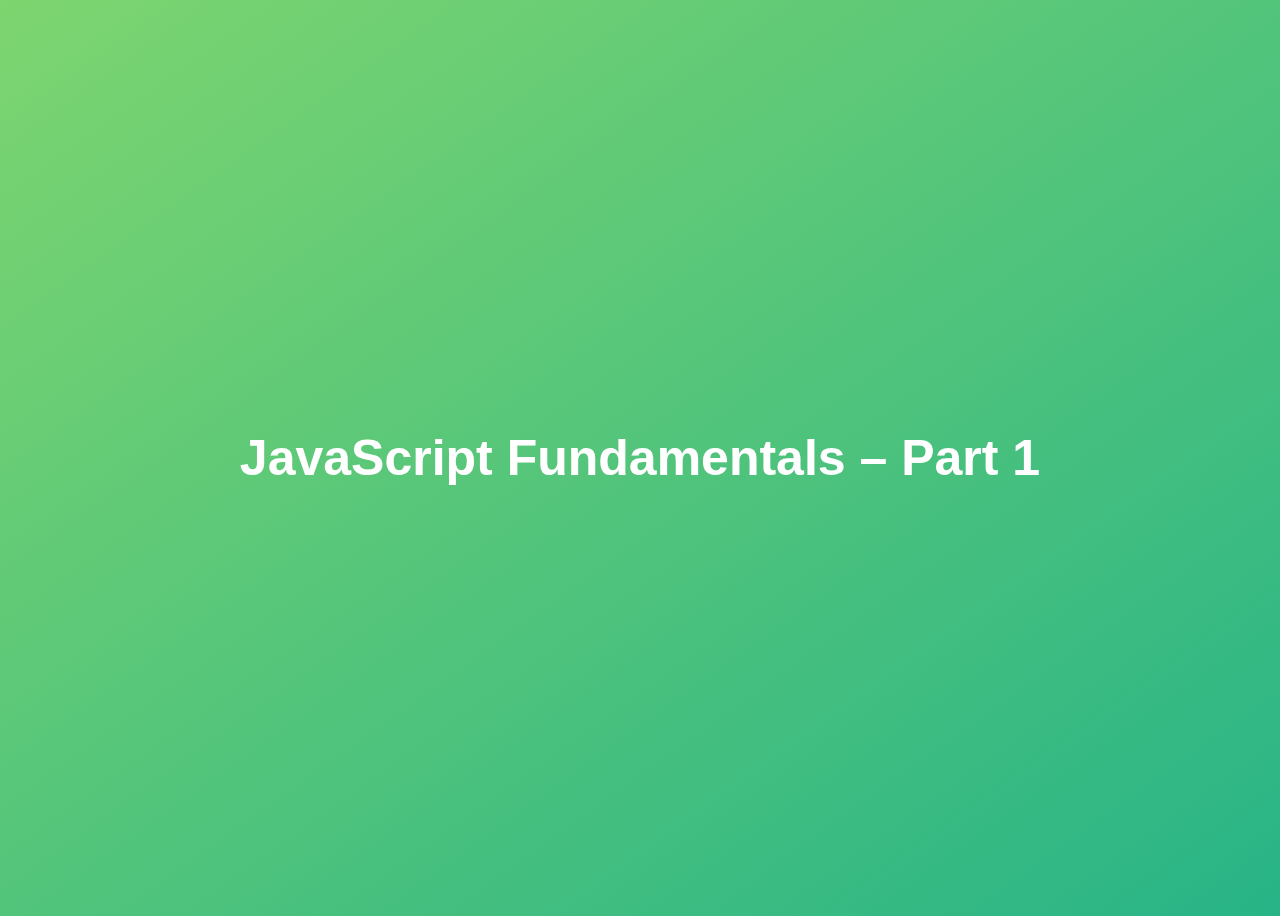
<file: 01-Fundamentals-part1/index.html>
<!DOCTYPE html>
<html lang="en">
  <head>
    <meta charset="UTF-8" />
    <meta name="viewport" content="width=device-width, initial-scale=1.0" />
    <meta http-equiv="X-UA-Compatible" content="ie=edge" />
    <title>JavaScript Fundamentals – Part 1</title>
  </head>

  <body>
    <h1>JavaScript Fundamentals – Part 1</h1>
    <script src="script.js"></script>
    <style>
      body {
        height: 100vh;
        display: flex;
        align-items: center;
        background: linear-gradient(to top left, #28b487, #7dd56f);
      }

      h1 {
        font-family: sans-serif;
        font-size: 50px;
        line-height: 1.3;
        width: 100%;
        padding: 30px;
        text-align: center;
        color: white;
      }
    </style>
  </body>
</html>
</file>
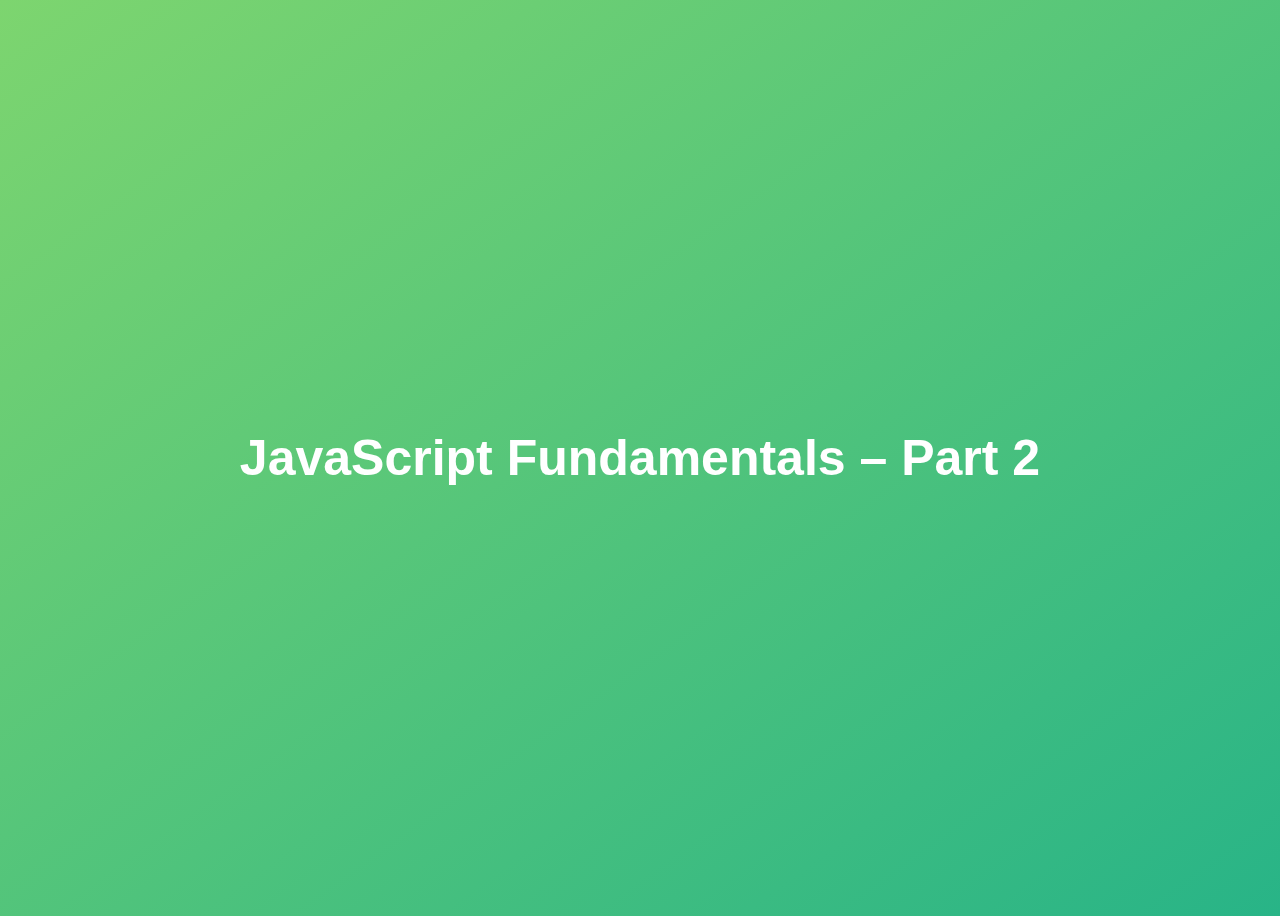
<file: 02-Fundamentals-part2/index.html>
<!DOCTYPE html>
<html lang="en">

<head>
    <meta charset="UTF-8" />
    <meta name="viewport" content="width=device-width, initial-scale=1.0" />
    <meta http-equiv="X-UA-Compatible" content="ie=edge" />
    <title>JavaScript Fundamentals – Part 2</title>
    <style>
        body {
            height: 100vh;
            display: flex;
            align-items: center;
            background: linear-gradient(to top left, #28b487, #7dd56f);
        }

        h1 {
            font-family: sans-serif;
            font-size: 50px;
            line-height: 1.3;
            width: 100%;
            padding: 30px;
            text-align: center;
            color: white;
        }
    </style>
</head>

<body>
    <h1>JavaScript Fundamentals – Part 2</h1>
    <script src="script.js"></script>
</body>

</html>
</file>
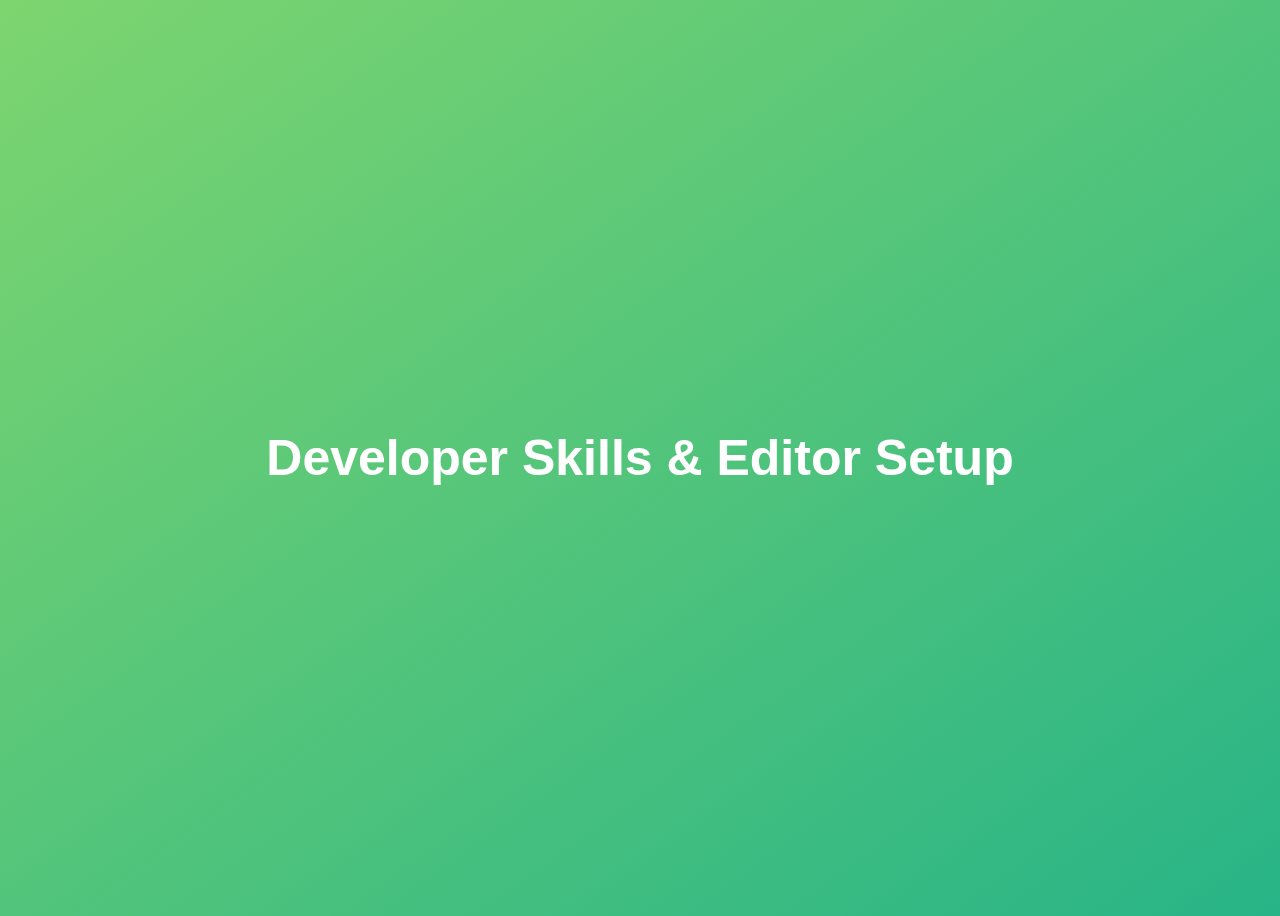
<file: 03-Developer-Skills/index.html>
<!DOCTYPE html>
<html lang="en">
  <head>
    <meta charset="UTF-8" />
    <meta name="viewport" content="width=device-width, initial-scale=1.0" />
    <meta http-equiv="X-UA-Compatible" content="ie=edge" />
    <title>Developer Skills & Editor Setup</title>
    <style>
      body {
        height: 100vh;
        display: flex;
        align-items: center;
        background: linear-gradient(to top left, #28b487, #7dd56f);
      }
      h1 {
        font-family: sans-serif;
        font-size: 50px;
        line-height: 1.3;
        width: 100%;
        padding: 30px;
        text-align: center;
        color: white;
      }
    </style>
  </head>
  <body>
    <h1>Developer Skills & Editor Setup</h1>
    <script src="script.js"></script>
  </body>
</html>
</file>
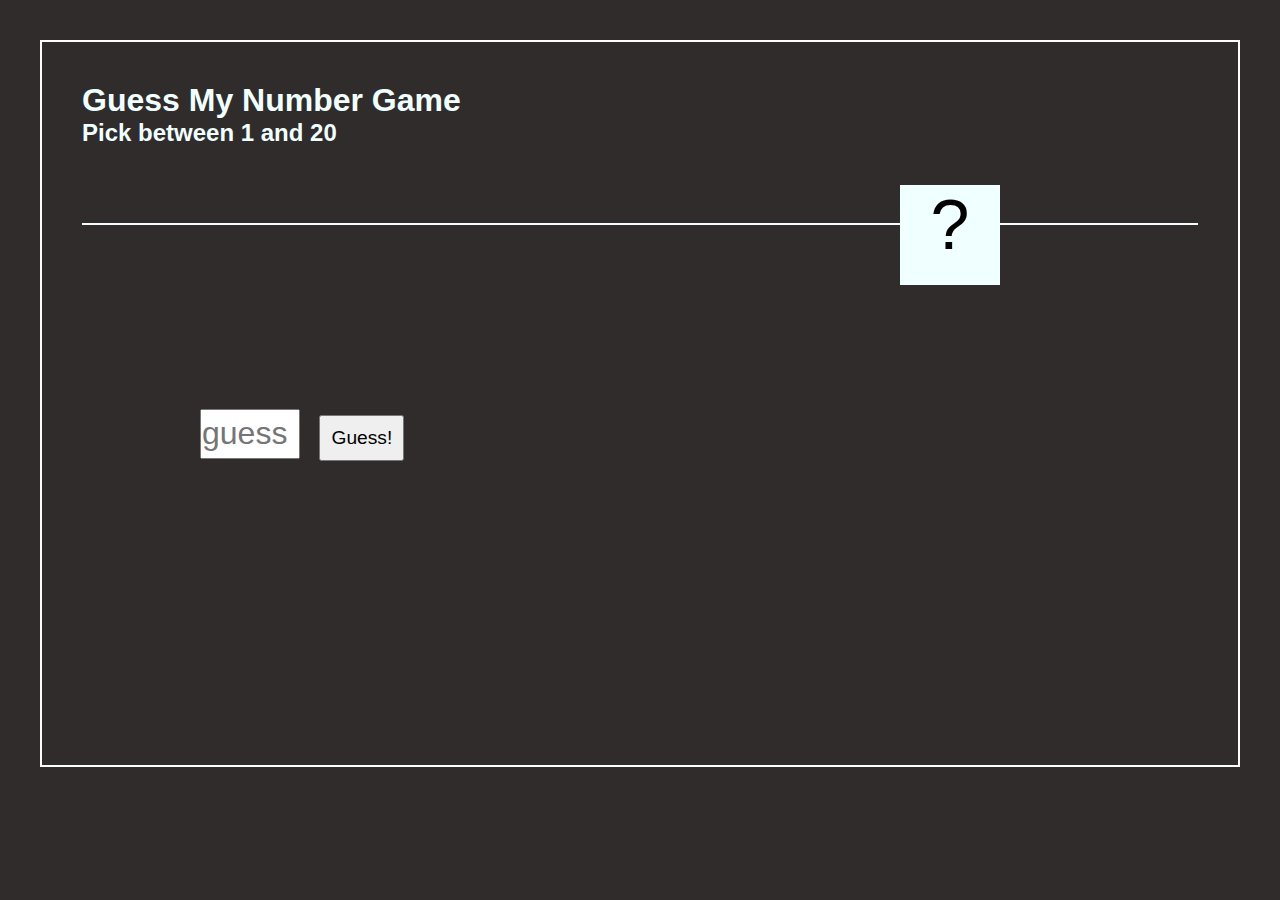
<file: 05-Guess-My-Number-redo/index.html>
<!DOCTYPE html>
<html lang="en">
  <head>
    <meta charset="UTF-8" />
    <meta http-equiv="X-UA-Compatible" content="IE=edge" />
    <meta name="viewport" content="width=device-width, initial-scale=1.0" />
    <link rel="stylesheet" href="style.css" />
    <title>My project</title>
  </head>
  <body>
    <header>
      <h1 class="game-title">Guess My Number Game</h1>
      <h2 class="instructions">Pick between 1 and 20</h2>
      <div class="number">?</div>
      <button class="btn-again">Reset!</button>
    </header>
    <main>
      <section class="left">
        <input class="myguess" placeholder="guess here" />
        <button class="btn-guess">Guess!</button>
      </section>
      <section class="right">
        <p class="message">Guess away...</p>
        <p>🔥Score: <span class="score">20</span></p>
        <p>🔥Highest Score: <span class="highest-score">0</span></p>
      </section>
    </main>
    <script src="script.js"></script>
  </body>
</html>
</file>
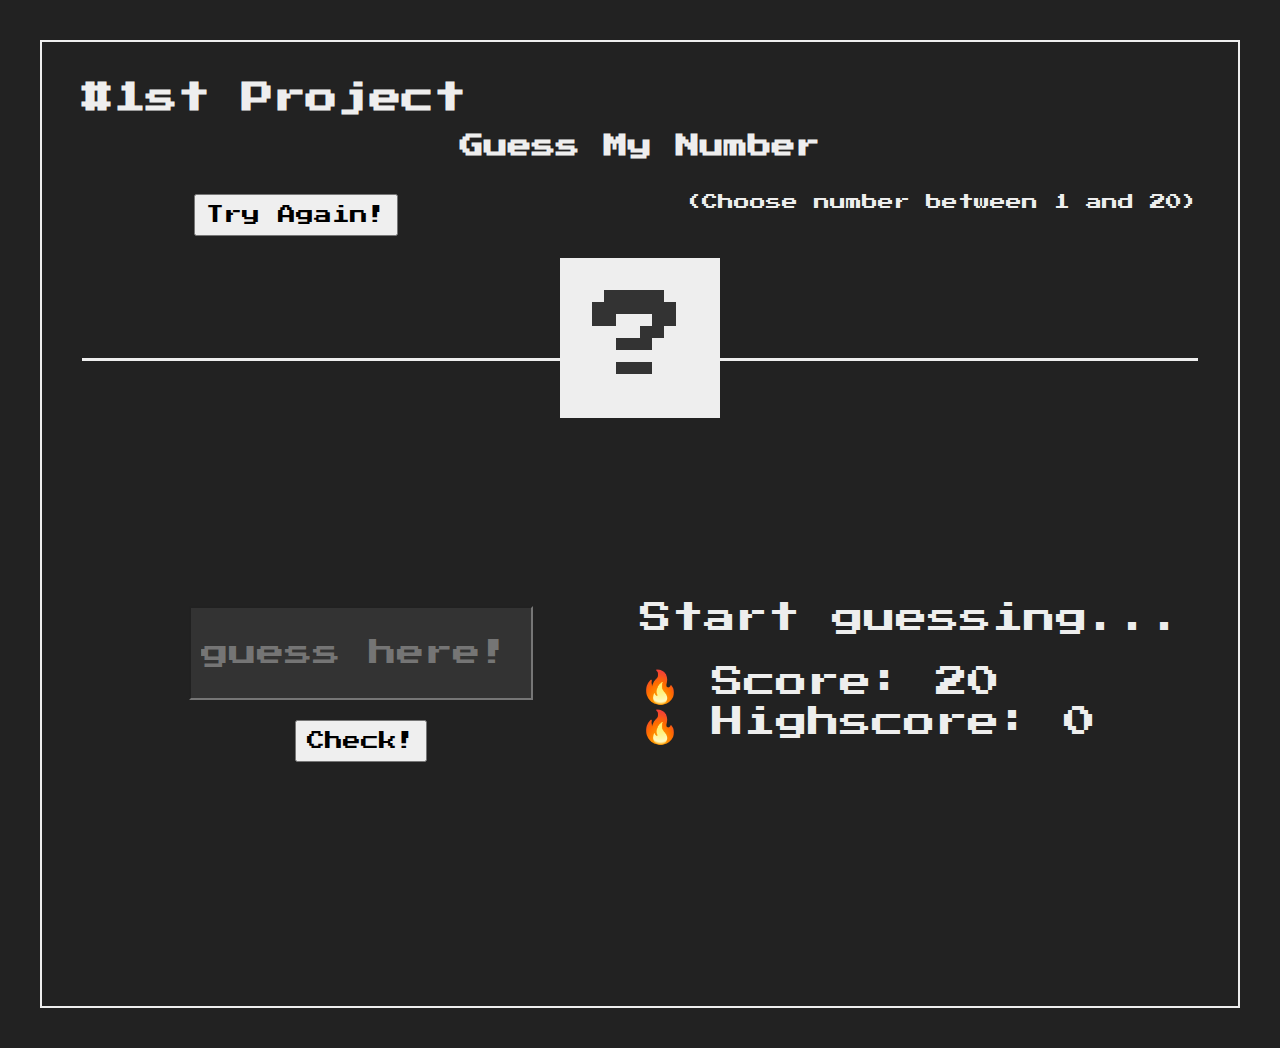
<file: 05-Guess-My-Number/index.html>
<!DOCTYPE html>
<html lang="en">
  <head>
    <meta charset="UTF-8" />
    <meta name="viewport" content="width=device-width, initial-scale=1.0" />
    <meta http-equiv="X-UA-Compatible" content="ie=edge" />
    <link rel="stylesheet" href="style.css" />
    <title>Guess My Number!</title>
  </head>
  <body>
    <header>
      <h1>#1st Project</h1>
      <h2>Guess My Number</h2>

      <div class="container-again-between">
        <p class="between">(Choose number between 1 and 20)</p>
        <button class="btn-again">Try Again!</button>
        <div class="number">?</div>
      </div>
    </header>
    <main>
      <section class="left">
        <input class="guess" placeholder="guess here!" />
        <button class="btn-check">Check!</button>
      </section>
      <section class="right">
        <p class="message-start-guessing">Start guessing...</p>
        <p>🔥 Score: <span class="score">0</span></p>
        <p>🔥 Highscore: <span class="highscore">0</span></p>
      </section>
    </main>
    <script src="script.js"></script>
  </body>
</html>
</file>
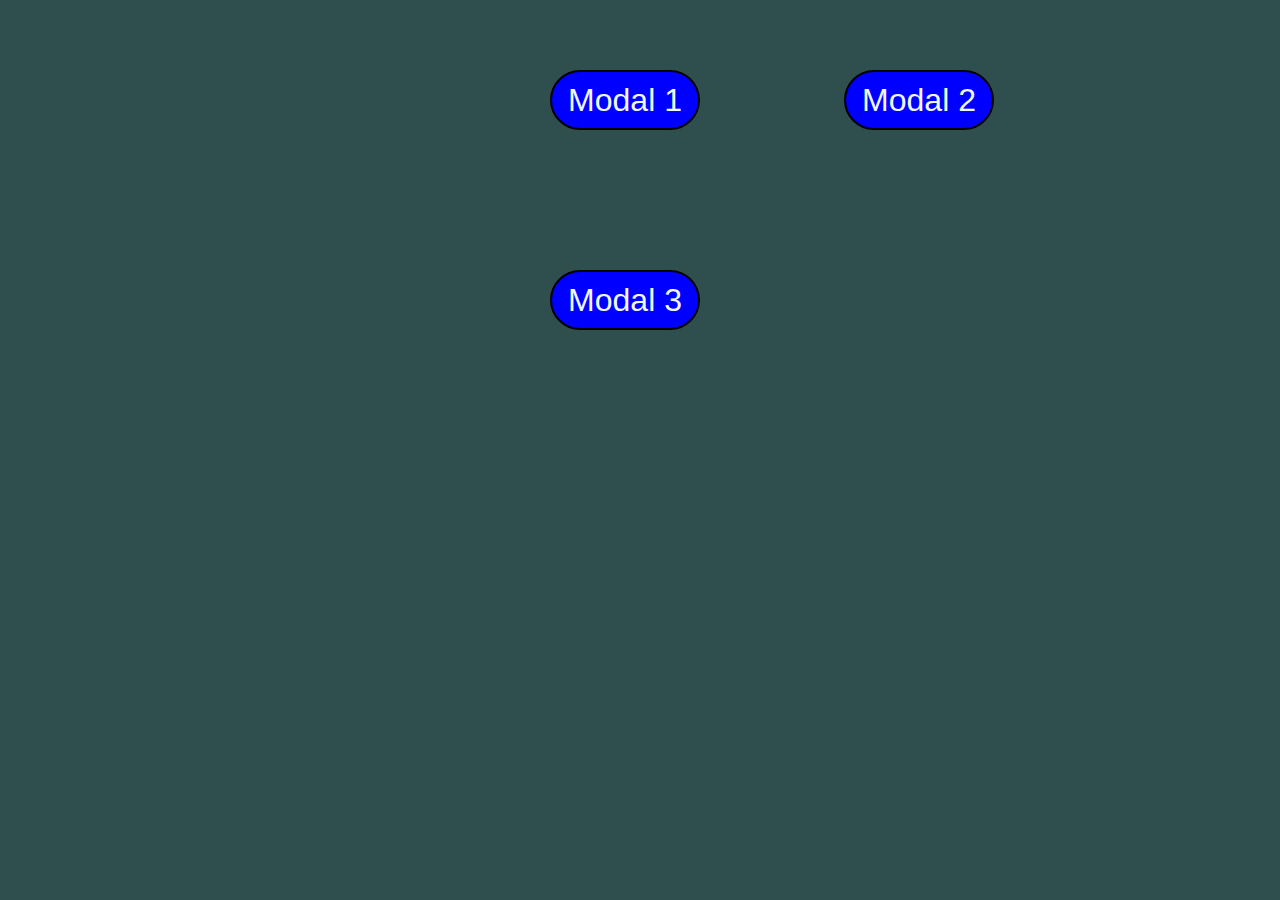
<file: 06-Modal-redo/index.html>
<!DOCTYPE html>
<html lang="en">
  <head>
    <meta charset="UTF-8" />
    <meta http-equiv="X-UA-Compatible" content="IE=edge" />
    <meta name="viewport" content="width=device-width, initial-scale=1.0" />
    <title>My Modal</title>
    <link rel="stylesheet" href="style.css" />
  </head>
  <body>
    <header>
      <button class="btn-modal modal-1">Modal 1</button>
      <button class="btn-modal modal-2">Modal 2</button>
      <button class="btn-modal modal-3">Modal 3</button>
    </header>
    <div class="modal hidden">
      <h1>Hi I am a modal window</h1>
      <button class="btn-close">X</button>
      <p>
        "Lorem ipsum dolor sit amet, consectetur adipiscing elit, sed do eiusmod
        tempor incididunt ut labore et dolore magna aliqua. Ut enim ad minim
        veniam, quis nostrud exercitation ullamco laboris nisi ut aliquip ex ea
        commodo consequat. Duis aute irure dolor in reprehenderit in voluptate
        velit esse cillum dolore eu fugiat nulla pariatur. Excepteur sint
        occaecat cupidatat non proident, sunt in culpa qui officia deserunt
        mollit anim id est laborum."
      </p>
    </div>
    <div class="overlay hidden"></div>
    <script src="script.js"></script>
  </body>
</html>
</file>
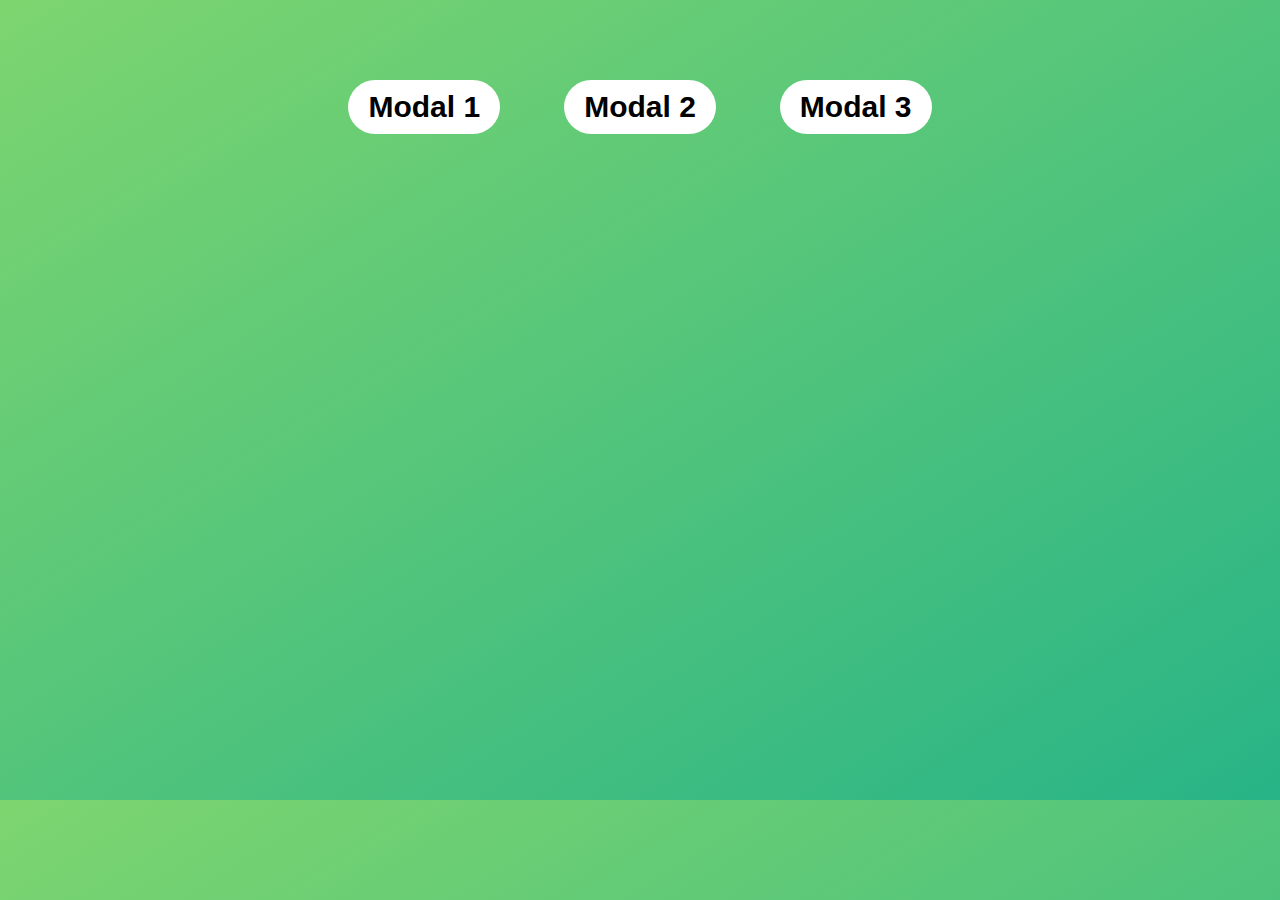
<file: 06-Modal/index.html>
<!DOCTYPE html>
<html lang="en">
  <head>
    <meta charset="UTF-8" />
    <meta http-equiv="X-UA-Compatible" content="IE=edge" />
    <meta name="viewport" content="width=device-width, initial-scale=1.0" />
    <link rel="stylesheet" href="style.css" />
    <title>Modal</title>
  </head>
  <body>
    <button class="show-modal modal-1">Modal 1</button>
    <button class="show-modal modal-2">Modal 2</button>
    <button class="show-modal modal-3">Modal 3</button>

    <div class="modal hidden">
      <button class="close-modal">&times;</button>
      <h1>I'm a modal window</h1>
      <p>
        "Lorem ipsum dolor sit amet, consectetur adipiscing elit, sed do eiusmod
        tempor incididunt ut labore et dolore magna aliqua. Ut enim ad minim
        veniam, quis nostrud exercitation ullamco laboris nisi ut aliquip ex ea
        commodo consequat. Duis aute irure dolor in reprehenderit in voluptate
        velit esse cillum dolore eu fugiat nulla pariatur. Excepteur sint
        occaecat cupidatat non proident, sunt in culpa qui officia deserunt
        mollit anim id est laborum."
      </p>
    </div>
    <div class="overlay hidden"></div>
    <script src="script.js"></script>
  </body>
</html>
</file>
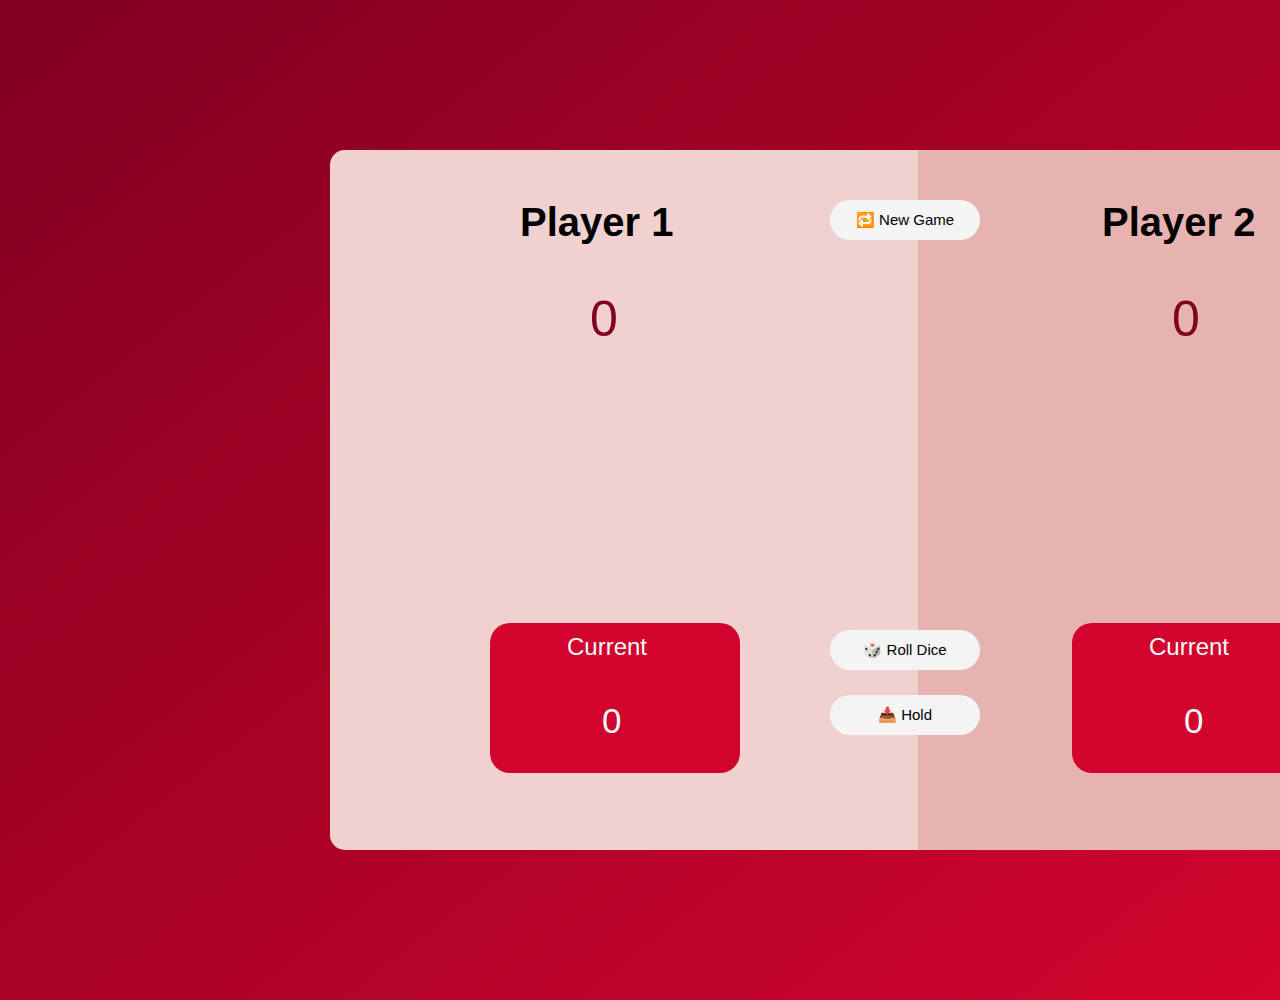
<file: 07-Pig-Game/index.html>
<!DOCTYPE html>
<html lang="en">
  <head>
    <meta charset="UTF-8" />
    <meta http-equiv="X-UA-Compatible" content="IE=edge" />
    <meta name="viewport" content="width=device-width, initial-scale=1.0" />
    <title>Pig Game</title>
    <link rel="stylesheet" href="style.css" />
  </head>
  <body>
    <div class="game-box">
      <section class="player player-1 player-active-1">
        <h1 class="name name-1">Player 1</h1>
        <p class="score score-1">0</p>
        <div class="current">
          <p class="current-label">Current</p>
          <p class="current-score current-1">0</p>
        </div>
      </section>

      <section class="player player-2 player-active-2">
        <h1 class="name name-2">Player 2</h1>
        <p class="score score-2">0</p>
        <div class="current">
          <p class="current-label">Current</p>
          <p class="current-score current-2">0</p>
        </div>
      </section>

      <img src="dice-5.png" alt="Dice" class="dice hidden-dice" />
      <button class="btn-roll-dice">🎲 Roll Dice</button>
      <button class="btn-hold">📥 Hold</button>
      <button class="btn-new-game">🔁 New Game</button>
    </div>
    <script src="script.js"></script>
  </body>
</html>
</file>
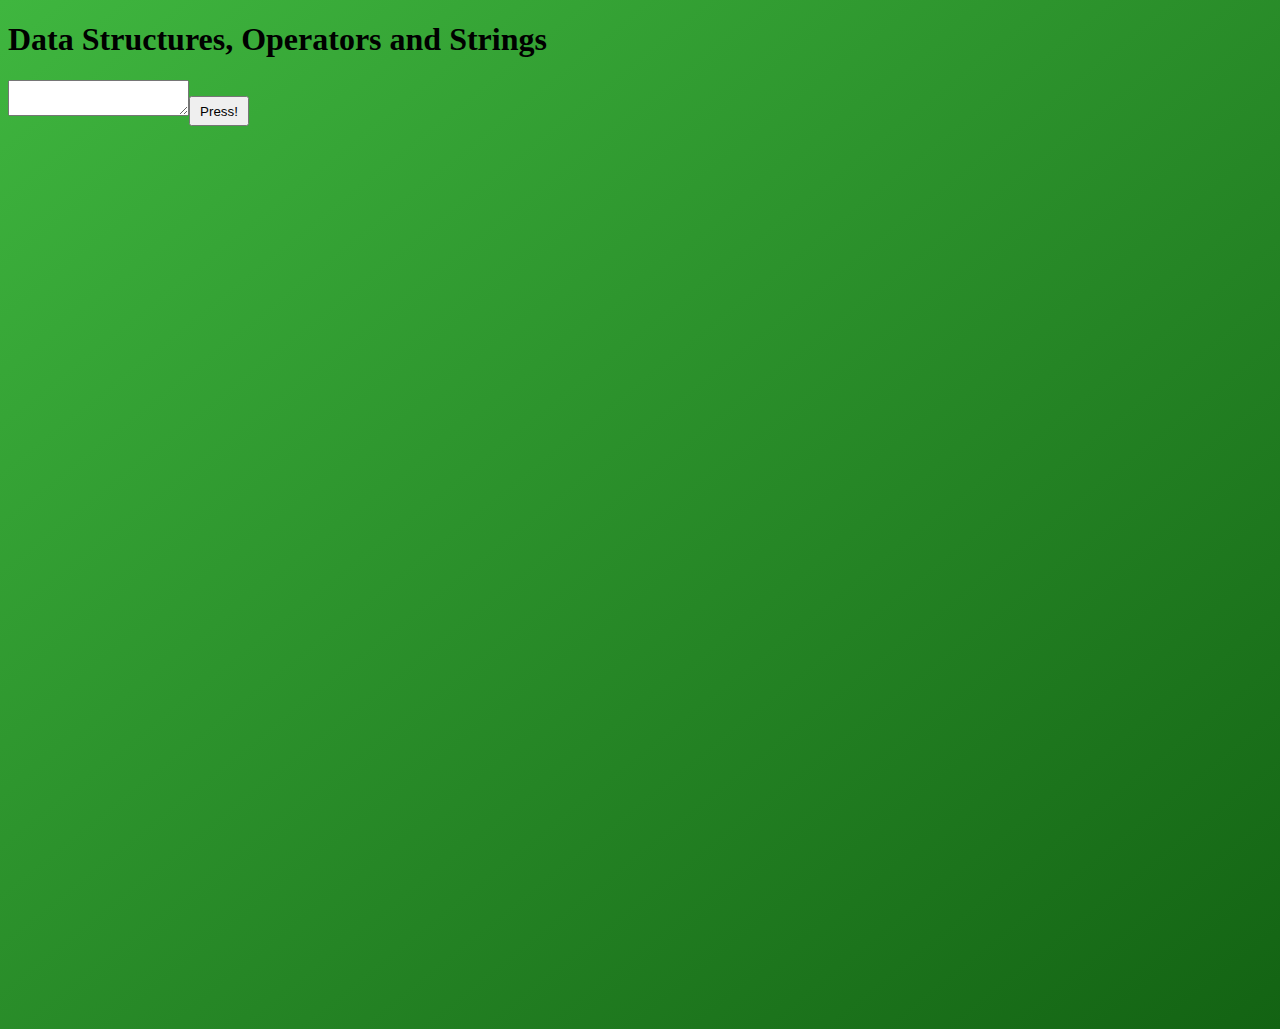
<file: 09-Data Structures, Operators and Strings/index.html>
<!DOCTYPE html>
<html lang="en">
<head>
    <meta charset="UTF-8">
    <meta http-equiv="X-UA-Compatible" content="IE=edge">
    <meta name="viewport" content="width=device-width, initial-scale=1.0">
    <title>09 Data Structures, Operators and Strings</title>
    <style>
        body{
            background: linear-gradient(to top left, rgb(19, 99, 19), rgb(63, 182, 63));
            height: 1000px;
        }
    </style>
</head>
<body>
    <h1> Data Structures, Operators and Strings</h1>

    <script src="script.js"></script>
</body>

</html>
</file>
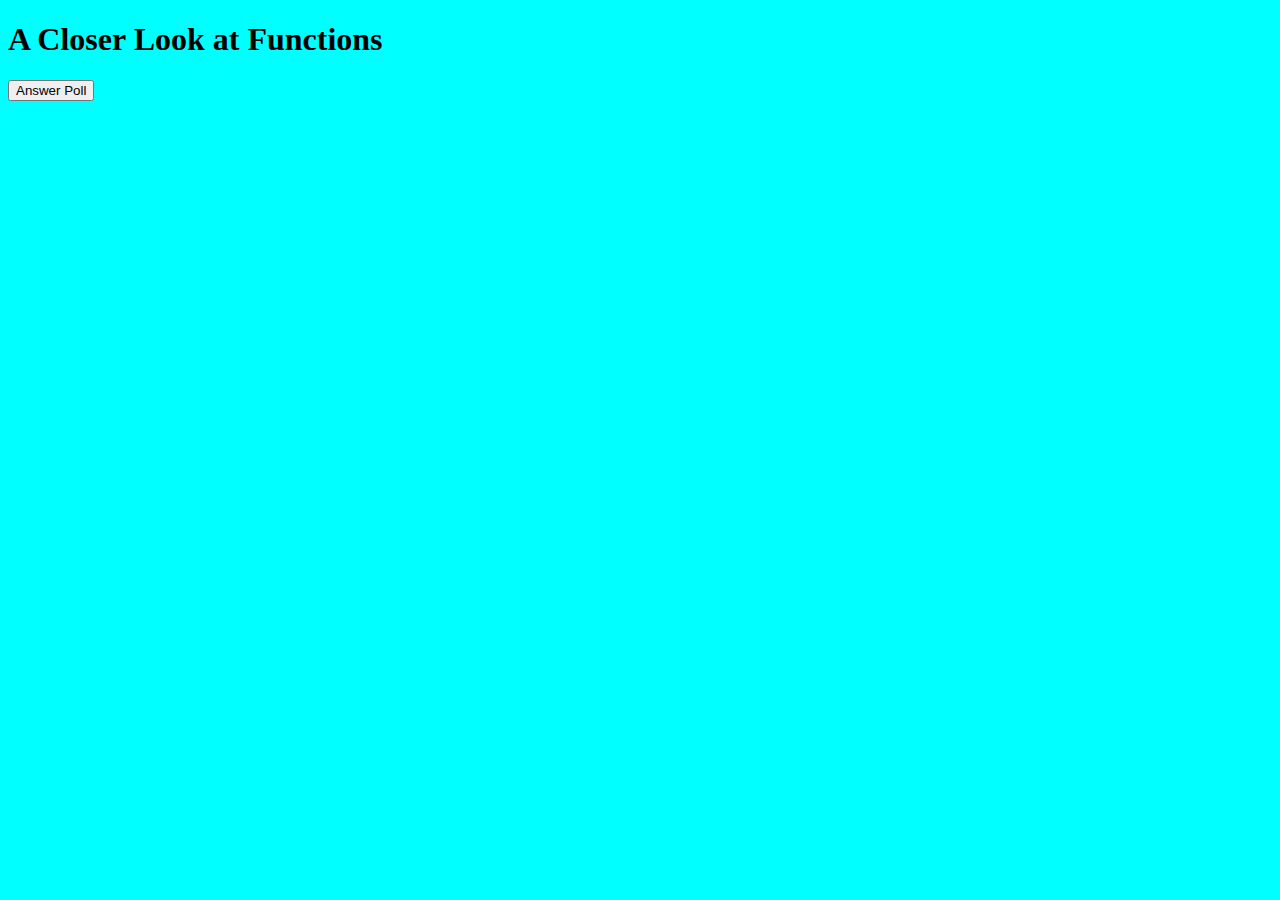
<file: 10-Closer-Look-Functions/index.html>
<!DOCTYPE html>
<html lang="en">
  <head>
    <meta charset="UTF-8" />
    <meta http-equiv="X-UA-Compatible" content="IE=edge" />
    <meta name="viewport" content="width=device-width, initial-scale=1.0" />
    <title>Document</title>
    <style>
      body {
        background-color: aqua;
      }
    </style>
  </head>
  <body>
    <h1>A Closer Look at Functions</h1>
    <button>Answer Poll</button>
    <script src="script.js"></script>
  </body>
</html>
</file>
<file: 05-Guess-My-Number-redo/style.css>
* {
  margin: 0;
  padding: 0;
  box-sizing: border-box;
}

body {
  font-family: "Segoe UI", Tahoma, Geneva, Verdana, sans-serif;
  background-color: rgb(48, 44, 44);
  margin: 40px;
  border: 2px solid white;
  padding: 40px;
}

header {
  border-bottom: 2px solid azure;
}

h1,
h2 {
  color: azure;
}

.number {
  height: 100px;
  width: 100px;
  background-color: azure;
  position: absolute;
  left: 900px;
  top: 185px;
  font-size: 70px;
  text-align: center;
  padding-bottom: 2px;
}
main {
  height: 500px;
}

input {
  height: 50px;
  width: 100px;
  font-size: xx-large;
}

.left {
  position: absolute;
  top: 400px;
  left: 200px;
  height: 200px;
}

.right {
  position: absolute;
  font-size: xx-large;
  top: 400px;
  left: 1300px;
  height: 200px;
  width: 300px;
  color: aliceblue;
}

.btn-again {
  position: relative;
  left: 1500px;
  bottom: 30px;
}

button {
  font-size: larger;
  padding: 10px;
  margin: 15px;
}

.message {
  margin-bottom: 15px;
}
</file>
<file: 05-Guess-My-Number/style.css>
@import url('https://fonts.googleapis.com/css?family=Press+Start+2P&display=swap');

* {
  margin: 0;
  padding: 0;
}

body {
  font-family: 'Press Start 2P', sans-serif;
  margin: 40px;
  padding: 40px;
  color: #eee;
  background-color: #222;
  border: 2px solid #eee;
}
header {
  position: relative;
  border-bottom: solid #eee;
  position: relative;
}

h1 {
  margin-bottom: 20px;
  text-align: left;
}

h2 {
  text-align: center;
  margin-bottom: 20px;
}

main {
  height: 65vh;
  margin-top: 20px;
  color: #eee;
  display: flex;
  align-items: center;
  justify-content: space-around;
}

.container-again-between {
  margin-bottom: 20px;
}

.number {
  background: #eee;
  color: #333;
  text-align: center;
  left: 50%;
  transform: translate(-50%, 50%);
  font-size: 6rem;
  width: 10rem;
  padding: 2rem 0rem;
  position: relative;
}

.between {
  position: absolute;
  top: 7rem;
  right: 0rem;
}

.btn-again {
  position: absolute;
  top: 7rem;
  left: 7rem;
  font-size: large;
  font-family: 'Press Start 2P', sans-serif;
  padding: 10px;
}

.right {
  width: 52rem;
  font-size: 2rem;
}

.left {
  width: 52rem;
  text-align: left;
  display: flex;
  flex-direction: column;
  align-items: center;
}

.guess,
.btn-check {
  margin-top: 20px;
}

.guess {
  width: 20rem;
  height: 70px;
  padding: 10px;
  font-size: 1.75rem;
  background-color: #333;
  color: #eee;
  font-family: 'Press Start 2P', sans-serif;
}

.btn-check {
  font-size: large;
  font-family: 'Press Start 2P', sans-serif;
  padding: 10px;
}

.message-start-guessing {
  margin-bottom: 2rem;
}
</file>
<file: 06-Modal-redo/style.css>
* {
  margin: 0;
  padding: 0;
  box-sizing: border-box;
}

body {
  background-color: darkslategray;
}

header {
  padding-left: 480px;
  position: relative;
}

.btn-modal {
  color: aliceblue;
  font-size: xx-large;
  background-color: blue;
  width: 150px;
  height: 60px;
  margin: 10px;
  padding: 10px;
  cursor: pointer;
  border-radius: 150px;
  border: 2px solid black;
}

.modal-1 {
  margin: 70px;
}

.modal-2 {
  margin: 70px;
}

.modal-3 {
  margin: 70px;
}

.hidden {
  display: none;
}

.btn-close {
  background-color: aliceblue;
  border: none;
  cursor: pointer;
  position: absolute;
  top: 15px;
  right: 30px;
  font-size: x-large;
  font-style: bold;
}

.modal {
  background-color: aliceblue;
  width: 600px;
  height: 250px;
  border-radius: 30px;
  padding: 30px;
  position: absolute;
  left: 600px;
}

h1 {
  margin-bottom: 10px;
  font-family: "Gill Sans", "Gill Sans MT", Calibri, "Trebuchet MS", sans-serif;
}

p {
  font-family: "Gill Sans", "Gill Sans MT", Calibri, "Trebuchet MS", sans-serif;
}
</file>
<file: 06-Modal/style.css>
* {
  margin: 0;
  padding: 0;
  box-sizing: inherit;
}

html {
  box-sizing: border-box;
}

body {
  font-family: sans-serif;
  position: relative;
  color: #333;
  height: 800px;
  display: flex;
  align-items: flex-start;
  justify-content: center;
  background: linear-gradient(to top left, #28b487, #7dd56f);
}

.show-modal {
  display: inline-block;
  justify-content: space-around;
  font-size: 30px;
  font-weight: 600;
  background-color: #fff;
  padding: 10px 20px;
  margin: 5rem 2rem;
  border-radius: 150px;
  border: none;
  cursor: pointer;
  position: center;
}

h1 {
  margin-bottom: 10px;
}

p {
  word-spacing: 2px;
}

.btn-close-modal {
  top: 1.2rem;
  right: 2rem;
  cursor: pointer;
  background: none;
  position: absolute;
  font-size: 30px;
  font-weight: bold;
  border: none;
}

.modal {
  position: absolute;
  top: 50%;
  left: 50%;
  background-color: white;
  transform: translate(-50%, -50%);
  border-radius: 10px;
  padding: 50px;
  width: 500px;
  text-align: left;
  z-index: 1;
}

.overlay {
  position: absolute;
  top: 0;
  left: 0;
  width: 100px;
  height: 100px;
  background-color: rgba(0, 0, 0, 0.6);
  backdrop-filter: blur(2px);
}
.hidden {
  display: none;
}
</file>
<file: 07-Pig-Game/style.css>
* {
  margin: 0;
  padding: 0;
  box-sizing: border-box;
}

body {
  background: linear-gradient(to top left, #d2042d, #800020);
  height: 1000px;
}

.game-box {
  background-color: rgb(231, 179, 176);
  position: absolute;
  top: 150px;
  left: 330px;
  height: 700px;
  width: 1200px;
  border-radius: 15px;
}
.player {
  display: inline-block;
}

.player-1 {
  font-family: Verdana, Geneva, Tahoma, sans-serif;
  padding-top: 50px;
  padding-left: 160px;
  height: 100%;
  width: 49%;
}

.player-2 {
  font-family: Verdana, Geneva, Tahoma, sans-serif;
  padding-top: 50px;
  padding-left: 150px;
  height: 100%;
  width: 607px;
}

.name {
  margin-bottom: 20px;
  margin-left: 30px;
  font-size: 40px;
}

.score {
  position: relative;
  left: 100px;
  top: 25px;
  color: #800020;
  font-size: 50px;
  font: bold;
}

.current {
  background-color: #d2042d;
  height: 150px;
  width: 250px;
  position: relative;
  top: 300px;
  border-radius: 20px;
  font-size: x-large;
  font-weight: 100;
  color: aliceblue;
}

.current-label {
  position: relative;
  top: 10px;
  left: 77px;
}

button {
  position: absolute;
  top: 50px;
  width: 150px;
  height: 40px;
  border-radius: 30px;
  font-size: 15px;
  left: 500px;
  border: aliceblue;
  cursor: pointer;
  background-color: rgb(245, 244, 244);
}

.dice {
  position: absolute;
  top: 140px;
  width: 90px;
  left: 530px;
}

.btn-roll-dice {
  top: 480px;
}

.btn-hold {
  top: 545px;
}

.btn-new-game {
  top: 50px;
}

.current-score {
  position: relative;
  top: 50px;
  left: 112px;
  font-size: 35px;
}
.player-active-1 {
  background-color: rgba(255, 255, 255, 0.4);
  border-top-left-radius: 15px;
  border-bottom-left-radius: 15px;
}

.player-active-2 {
  background-color: rgba(255, 255, 255, 0.4);
  border-top-right-radius: 15px;
  border-bottom-right-radius: 15px;
}

.player-winner-1 {
  background-color: rgba(45, 198, 139, 0.533);
  border-top-left-radius: 15px;
  border-bottom-left-radius: 15px;
}

.player-winner-2{
  background-color: rgba(45, 198, 139, 0.533);
  border-top-right-radius: 15px;
  border-bottom-right-radius: 15px;

}
.hidden-dice {
  display: none;
}
</file>
